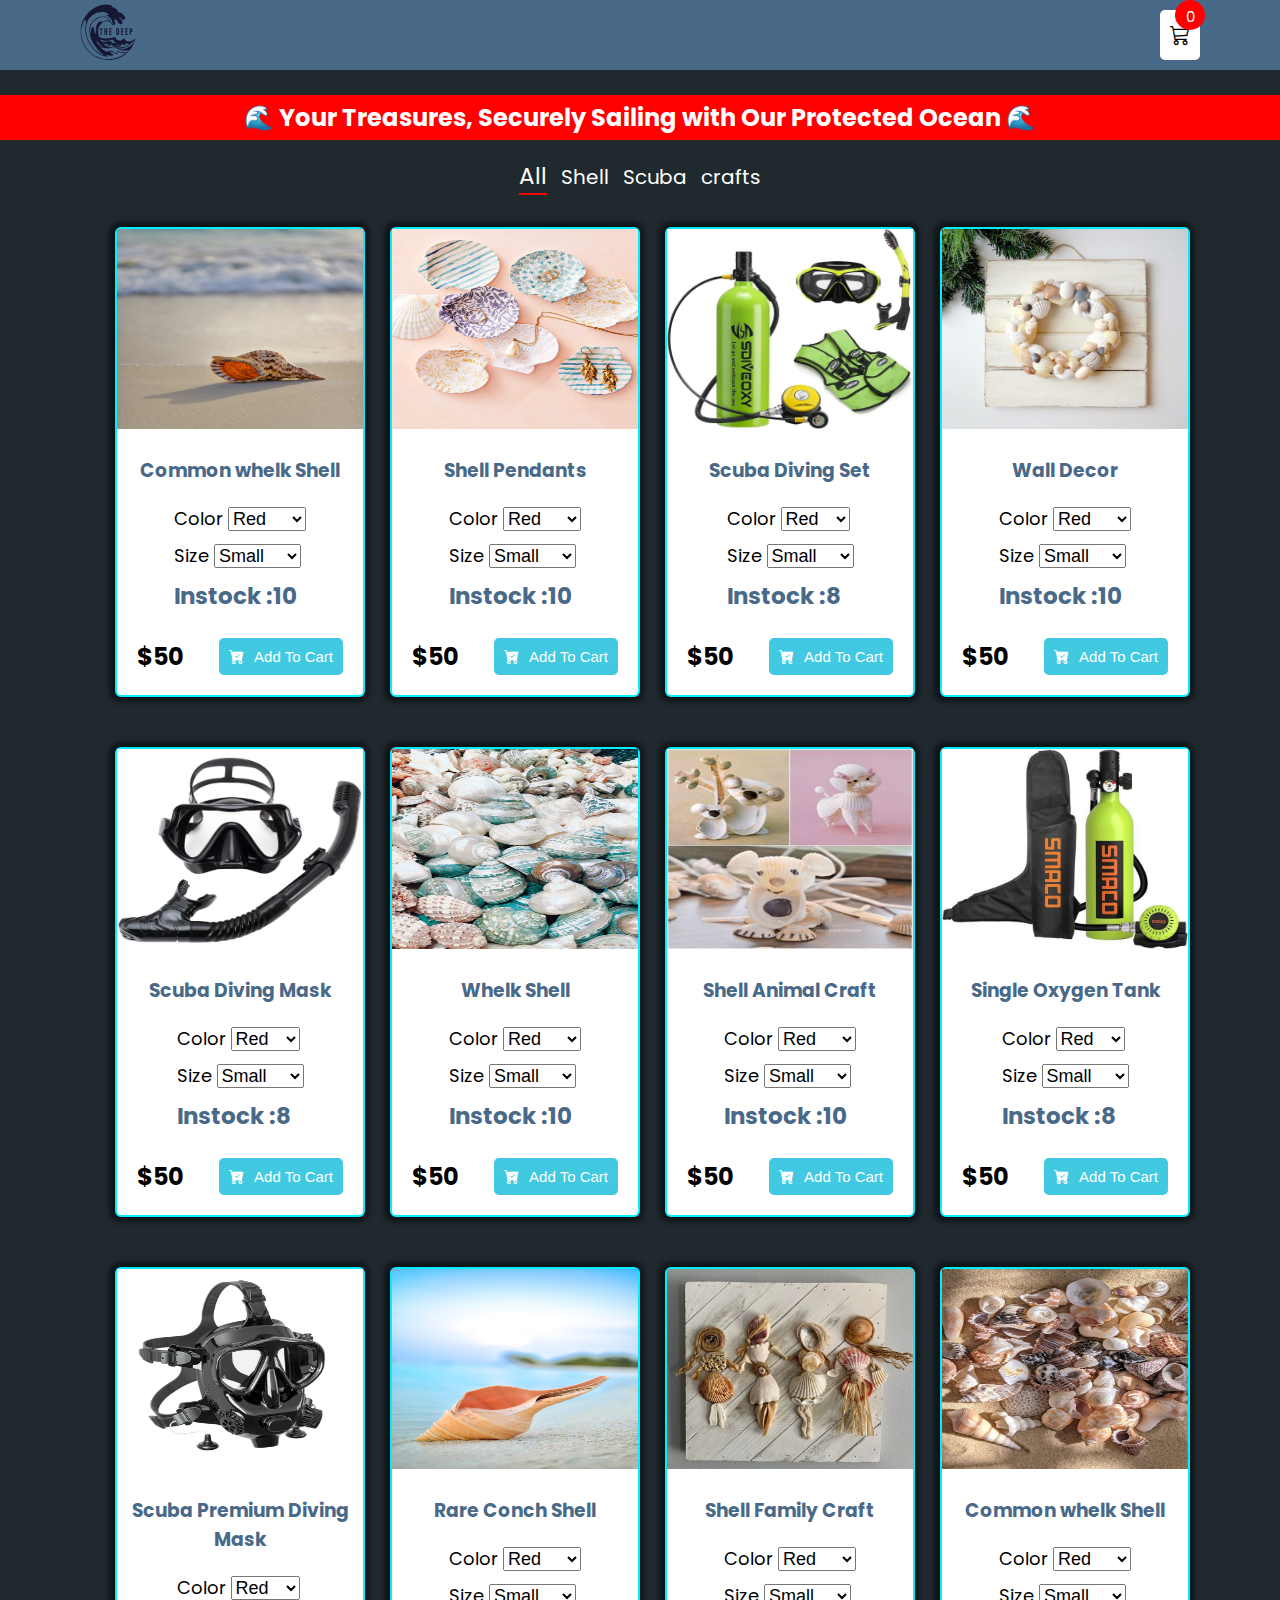
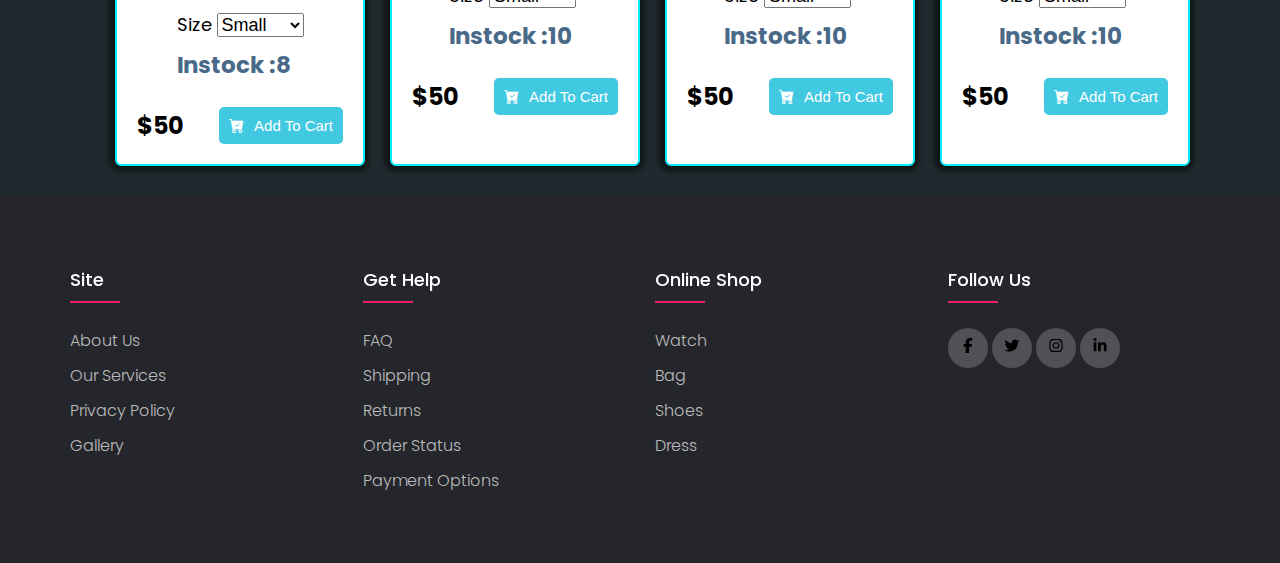
<file: index.html>
<!doctype html>
<html lang="en">
<head>
    <meta charset="UTF-8">
    <meta name="viewport"
          content="width=device-width, user-scalable=no, initial-scale=1.0, maximum-scale=1.0, minimum-scale=1.0">
    <meta http-equiv="X-UA-Compatible" content="ie=edge">
    <!-- Option 1: Include in HTML -->
    <link rel="stylesheet" href="https://cdn.jsdelivr.net/npm/bootstrap-icons@1.3.0/font/bootstrap-icons.css">
    <link rel="stylesheet" href="css/Style.css">
    <title>Shop</title>
</head>
<body>

<!--Navigation Bar-->


<!--Navigation Bar-->
<nav class="nav-bar" id="nav-bar">
    <div class="logo">
        <img src="./asset/cooked.svg" alt="">
    </div>
    <div class="cart" id="main-cart-icon">
        <i class="bi bi-cart3"></i>
        <div class="cart-number" id="cart-number">0</div>
    </div>
</nav>

<div class="fund-raising">
    <h2>🌊 Your Treasures, Securely Sailing with Our Protected Ocean 🌊 </h2>
</div>

<!--type-section-->
<div class="type-section">
    <div class="type" id="type-all">All</div>
    <div class="type" id="type-shell">Shell</div>
    <div class="type" id="type-scuba">Scuba</div>
    <div class="type" id="type-craft">crafts</div>
</div>

<!--Cart Section-->
<div class="cart-remove" id="cart-section">
    <div class="cart-content">
        <div class="cart-header">
            <i class="bi bi-cart-check-fill"></i>
            <div class="cart-title">
                <h2>Your Cart</h2>
                <span id="item-count">0</span>
            </div>
            <div class="cart-close-icon" id="cart-close-icon">X</div>
        </div>
        <div class="cart-items" id="cart-items">

        </div>
        <div class="cart-action">
            <div class="sub-total">
                <p>Sub Total :</p>
                <p>$<span id="sub-total-price"></span></p>
            </div>
            <a href="pages/checkoutPage.html"><button id="checkout-btn" >Check Out</button></a>
        </div>
    </div>
</div>

<!--Shop Section-->
<div class="shop" id="shop">

</div>
</div>

<footer class="footer">
    <div class="footer_container">
        <div class="row">
            <div class="footer-col">
                <h4>site</h4>
                <ul>
                    <li><a href="#">about us</a></li>
                    <li><a href="#">our services</a></li>
                    <li><a href="#">privacy policy</a></li>
                    <li><a href="#">gallery</a></li>
                </ul>
            </div>
            <div class="footer-col">
                <h4>get help</h4>
                <ul>
                    <li><a href="#">FAQ</a></li>
                    <li><a href="#">shipping</a></li>
                    <li><a href="#">returns</a></li>
                    <li><a href="#">order status</a></li>
                    <li><a href="#">payment options</a></li>
                </ul>
            </div>
            <div class="footer-col">
                <h4>online shop</h4>
                <ul>
                    <li><a href="#">watch</a></li>
                    <li><a href="#">bag</a></li>
                    <li><a href="#">shoes</a></li>
                    <li><a href="#">dress</a></li>
                </ul>
            </div>
            <div class="footer-col">
                <h4>follow us</h4>
                <div class="social_links">
                    <a href="#"><svg xmlns="http://www.w3.org/2000/svg" viewBox="0 0 320 512"><!--!Font Awesome Free 6.5.1 by @fontawesome - https://fontawesome.com License - https://fontawesome.com/license/free Copyright 2024 Fonticons, Inc.--><path d="M80 299.3V512H196V299.3h86.5l18-97.8H196V166.9c0-51.7 20.3-71.5 72.7-71.5c16.3 0 29.4 .4 37 1.2V7.9C291.4 4 256.4 0 236.2 0C129.3 0 80 50.5 80 159.4v42.1H14v97.8H80z"/></svg></a>
                    <a href="#"><svg xmlns="http://www.w3.org/2000/svg" viewBox="0 0 512 512"><!--!Font Awesome Free 6.5.1 by @fontawesome - https://fontawesome.com License - https://fontawesome.com/license/free Copyright 2024 Fonticons, Inc.--><path d="M459.4 151.7c.3 4.5 .3 9.1 .3 13.6 0 138.7-105.6 298.6-298.6 298.6-59.5 0-114.7-17.2-161.1-47.1 8.4 1 16.6 1.3 25.3 1.3 49.1 0 94.2-16.6 130.3-44.8-46.1-1-84.8-31.2-98.1-72.8 6.5 1 13 1.6 19.8 1.6 9.4 0 18.8-1.3 27.6-3.6-48.1-9.7-84.1-52-84.1-103v-1.3c14 7.8 30.2 12.7 47.4 13.3-28.3-18.8-46.8-51-46.8-87.4 0-19.5 5.2-37.4 14.3-53 51.7 63.7 129.3 105.3 216.4 109.8-1.6-7.8-2.6-15.9-2.6-24 0-57.8 46.8-104.9 104.9-104.9 30.2 0 57.5 12.7 76.7 33.1 23.7-4.5 46.5-13.3 66.6-25.3-7.8 24.4-24.4 44.8-46.1 57.8 21.1-2.3 41.6-8.1 60.4-16.2-14.3 20.8-32.2 39.3-52.6 54.3z"/></svg></a>
                    <a href="#"><svg xmlns="http://www.w3.org/2000/svg" viewBox="0 0 448 512"><!--!Font Awesome Free 6.5.1 by @fontawesome - https://fontawesome.com License - https://fontawesome.com/license/free Copyright 2024 Fonticons, Inc.--><path d="M224.1 141c-63.6 0-114.9 51.3-114.9 114.9s51.3 114.9 114.9 114.9S339 319.5 339 255.9 287.7 141 224.1 141zm0 189.6c-41.1 0-74.7-33.5-74.7-74.7s33.5-74.7 74.7-74.7 74.7 33.5 74.7 74.7-33.6 74.7-74.7 74.7zm146.4-194.3c0 14.9-12 26.8-26.8 26.8-14.9 0-26.8-12-26.8-26.8s12-26.8 26.8-26.8 26.8 12 26.8 26.8zm76.1 27.2c-1.7-35.9-9.9-67.7-36.2-93.9-26.2-26.2-58-34.4-93.9-36.2-37-2.1-147.9-2.1-184.9 0-35.8 1.7-67.6 9.9-93.9 36.1s-34.4 58-36.2 93.9c-2.1 37-2.1 147.9 0 184.9 1.7 35.9 9.9 67.7 36.2 93.9s58 34.4 93.9 36.2c37 2.1 147.9 2.1 184.9 0 35.9-1.7 67.7-9.9 93.9-36.2 26.2-26.2 34.4-58 36.2-93.9 2.1-37 2.1-147.8 0-184.8zM398.8 388c-7.8 19.6-22.9 34.7-42.6 42.6-29.5 11.7-99.5 9-132.1 9s-102.7 2.6-132.1-9c-19.6-7.8-34.7-22.9-42.6-42.6-11.7-29.5-9-99.5-9-132.1s-2.6-102.7 9-132.1c7.8-19.6 22.9-34.7 42.6-42.6 29.5-11.7 99.5-9 132.1-9s102.7-2.6 132.1 9c19.6 7.8 34.7 22.9 42.6 42.6 11.7 29.5 9 99.5 9 132.1s2.7 102.7-9 132.1z"/></svg></a>
                    <a href="#"><svg xmlns="http://www.w3.org/2000/svg" viewBox="0 0 448 512"><!--!Font Awesome Free 6.5.1 by @fontawesome - https://fontawesome.com License - https://fontawesome.com/license/free Copyright 2024 Fonticons, Inc.--><path d="M100.3 448H7.4V148.9h92.9zM53.8 108.1C24.1 108.1 0 83.5 0 53.8a53.8 53.8 0 0 1 107.6 0c0 29.7-24.1 54.3-53.8 54.3zM447.9 448h-92.7V302.4c0-34.7-.7-79.2-48.3-79.2-48.3 0-55.7 37.7-55.7 76.7V448h-92.8V148.9h89.1v40.8h1.3c12.4-23.5 42.7-48.3 87.9-48.3 94 0 111.3 61.9 111.3 142.3V448z"/></svg></a>
                </div>
            </div>
        </div>
    </div>
</footer>

</body>
<script src="js/products.js"></script>
<script src="js/shop.js"></script>
</html>
</file>
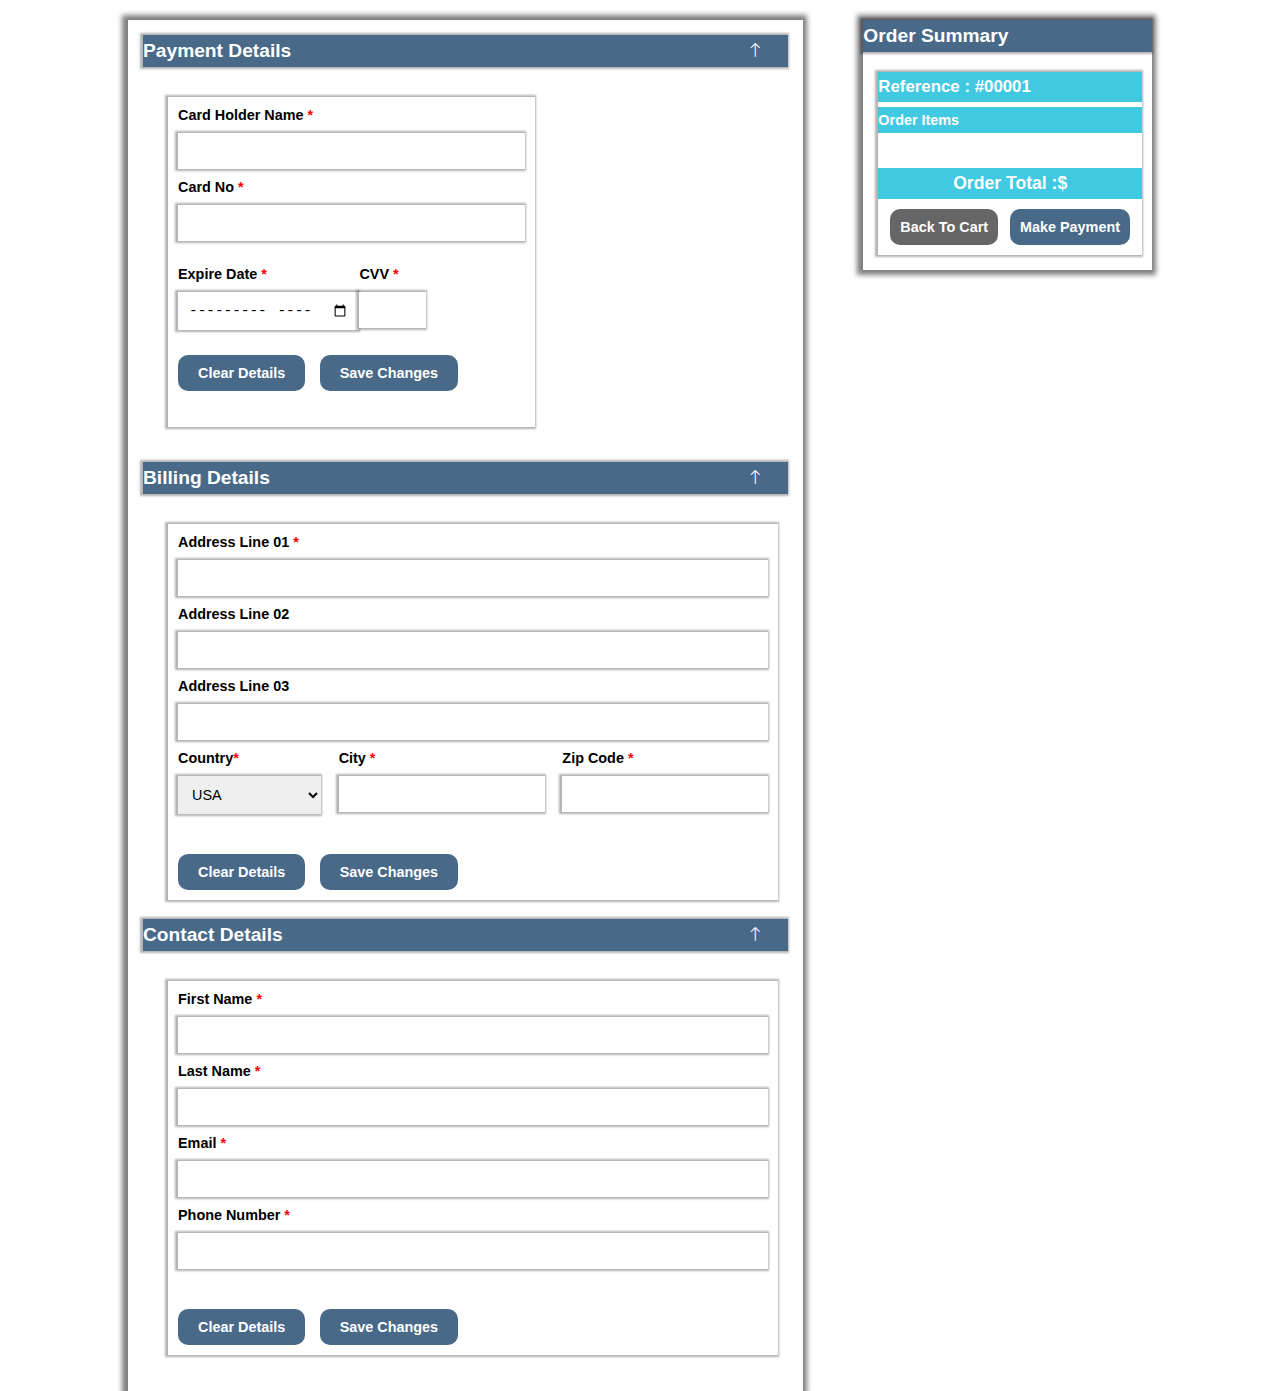
<file: pages/checkoutPage.html>
<!doctype html>
<html lang="en">
<head>
    <meta charset="UTF-8">
    <meta name="viewport"
          content="width=device-width, user-scalable=no, initial-scale=1.0, maximum-scale=1.0, minimum-scale=1.0">
    <meta http-equiv="X-UA-Compatible" content="ie=edge">
    <link rel="stylesheet" href="https://cdn.jsdelivr.net/npm/bootstrap-icons@1.3.0/font/bootstrap-icons.css">
    <link rel="stylesheet" href="../css/checkout.css">
    <title>Checkout</title>
</head>
<body>

<div class="container">
    <div class="left">

        <div class="payment-header"><h2>Payment Details</h2><span id="icon-01" class="col-icon">Edit</span></div>

        <div class="payment-details">
            <div class="form">
                <label>Card Holder Name <span>*</span></label>
                <input id="holder-name" type="text" required>
                <label>Card No <span>*</span></label>
                <input id="card-no" type="number" minlength="16" maxlength="16">
                <div class="payment-security">
                    <div class="date">
                        <label>Expire Date <span>*</span></label>
                        <input id="expire-date" type="month" required class="required-input">
                    </div>
                    <div class="cvv">
                        <label>CVV <span>*</span></label>
                        <input id="cvv" type="number" maxlength="4" minlength="3" required class="required-input">
                    </div>
                </div>
                <div class="payment-action">
                    <button id="payment-clear" class="form-button">Clear Details</button>
                    <button id="payment-btn" class="form-button">Save Changes</button>
                </div>
            </div>
        </div>

        <div class="billing-header"><h2>Billing Details</h2><span id="icon-02" class="col-icon">Edit</span></div>
        <div class="billing-details">
            <div class="form">
                <label>Address Line 01 <span>*</span></label>
                <input id="address" type="text" class="required-input">
                <label >Address Line 02</label>
                <input id="address-line-02"type="text">
                <label>Address Line 03</label>
                <input  id="address-line-03" type="text">
                <div class="location">
                    <div class="country">
                        <label>Country<span>*</span></label>
                        <select>
                            <option value="USA">USA</option>
                            <option value="Australia">Australia</option>
                            <option value="United Kingdom">United Kingdom</option>
                            <option value="Germany">Germany</option>
                        </select>
                    </div>
                    <div class="city">
                        <label>City <span>*</span></label>
                        <input id="city" type="text" class="required-input">
                    </div>
                    <div class="zip-code">
                        <label>Zip Code <span>*</span></label>
                        <input id="zip-code" type="text" class="required-input">
                    </div>
                </div>
                <div class="billing-action">
                    <button id="billing-clear" class="form-button">Clear Details</button>
                    <button id="billing-btn" class="form-button ">Save Changes</button>
                </div>
            </div>
        </div>

        <div class="contact-header"><h2>Contact Details</h2><span id="icon-03" class="col-icon">Edit</span></div>
        <div class="contact-details">
            <div class="form">
                <label>First Name <span>*</span></label>
                <input id="first-name" type="text" class="required-input">
                <label>Last Name <span>*</span></label>
                <input id="last-name" type="text" class="required-input">
                <label>Email <span>*</span></label>
                <input id="email" type="email" class="required-input">
                <label>Phone Number <span>*</span></label>
                <input id="phone-number" type="number" class="required-input">
                <div class="contact-action">
                    <button id="contact-clear" class="form-button">Clear Details</button>
                    <button id="contact-btn" class="form-button">Save Changes</button>
                </div>
            </div>
        </div>

    </div>
    <div class="right">
        <div class="order-summary-title">
            <h2>Order Summary</h2>
        </div>
        <div class="order-summary">
            <div class="reference">
                <h3>Reference : #00001</h3>
            </div>
            <div class="order-title">
                <h3>Order Items</h3>
            </div>
            <div class="order-items">

            </div>
            <div class="order-total">
                <h2>Order Total :$<span id="total-price"></span></h2>
            </div>
            <div class="order-action">
                <a href="../index.html"><button class="back-to-home">Back To Cart</button></a>
                <button id="main-payment-btn" class="payment-btn">Make Payment</button>
            </div>
        </div>
    </div>
</div>

</body>
<script src="../js/checkout.js"></script>
</html>
</file>
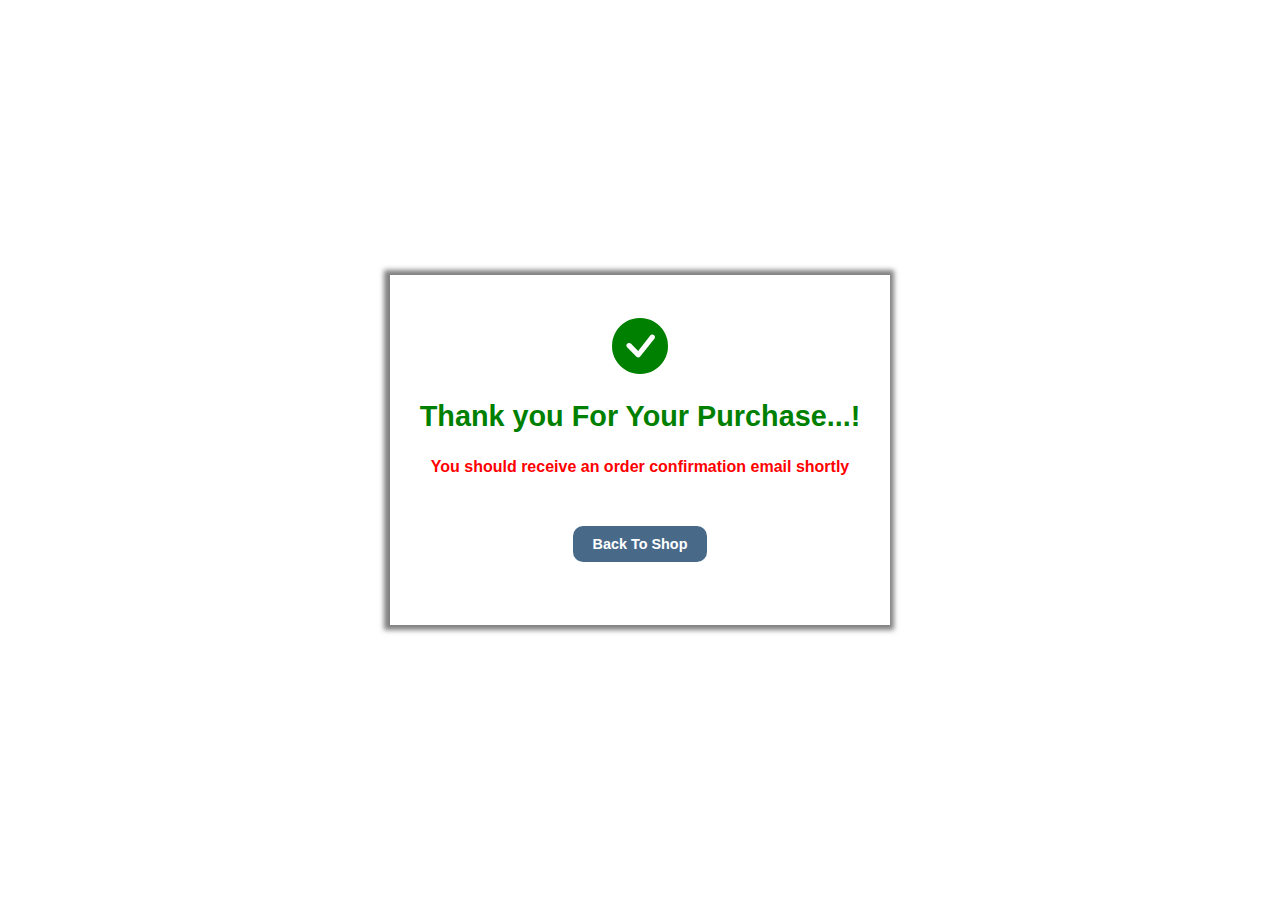
<file: pages/thankYou.html>
<!doctype html>
<html lang="en">
<head>
    <meta charset="UTF-8">
    <meta name="viewport"
          content="width=device-width, user-scalable=no, initial-scale=1.0, maximum-scale=1.0, minimum-scale=1.0">
    <meta http-equiv="X-UA-Compatible" content="ie=edge">
    <link rel="stylesheet" href="https://cdn.jsdelivr.net/npm/bootstrap-icons@1.3.0/font/bootstrap-icons.css">
    <link rel="stylesheet" href="../css/thankyoupage.css">
    <title>Thank you</title>
</head>
<body>

<div class="container">
    <i class="bi bi-check-circle-fill"></i>
    <h2>Thank you For Your Purchase...!</h2>
    <p>You should receive an order confirmation email shortly</p>
    <a href="../index.html"><button>Back To Shop</button></a>
</div>

</body>
</html>
</file>
<file: css/Style.css>
@import url('https://fonts.googleapis.com/css2?family=Poppins:wght@300;400;600&display=swap');

* {
    margin: 0;
    padding: 0;
    box-sizing: border-box;
}

body {
    font-family: "Poppins", sans-serif;
    background-color: #1f292e;
}

.nav-bar {
    background-color: #496989;
    color: white;
    padding: 35px 80px;
    width: 100%;
    height: 50px;
    display: flex;
    justify-content: space-between;
    align-items: center;
    margin-bottom: 25px;
    position: sticky;
    top: 0;

}
.logo img{
    height: 3.5rem;
    width: 100%;
}
.cart {
    background-color: white;
    color: black;
    font-size: 20px;
    padding: 10px;
    border-radius: 5px;
    position: relative;
    cursor: pointer;
}

.cart-number {
    background-color: red;
    color: white;
    font-size: 15px;
    position: absolute;
    padding: 5px;
    top: -10px;
    right: -5px;
    border-radius: 50%;
    width: 30px;
    height: 30px;
    text-align: center;
}

.fund-raising{
    width: 100%;
    text-align: center;
    background-color: red;
    padding: 5px 10px;
    position: sticky;
    top: 70px;
}
.fund-raising h2{
    color: white;
}

/*Type select section*/
.type-section{
    display: flex;
    width: 100%;
    justify-content: center;
    align-items: center;
    height: 50px;
    margin-top: 12px;
    margin-bottom: 25px;
}
.type{
    font-size: 20px;
    margin-right: 7px;
    margin-left: 7px;
    color: white;
    cursor: pointer;
}

/*Side cart Content*/
.cart-remove{
    position: fixed;
    top: 0;
    right: 0;
    width: 0;
    transition: width ease-in-out 0.3s;
}
.cart-section {
    position: fixed;
    top: 0;
    right: 0;
    width: 320px;
    height: 100vh;
    background-color: #496989;
    box-shadow: -10px 0 15px rgba(0,0,0,0.5);
    transition: width ease-in-out 0.5s;
}
.cart-content{
    display: flex;
    flex-direction: column;
    height: 100%;

}
.cart-header{
    padding: 20px;
    border-bottom: 1px solid white;
    display: flex;
    justify-content: space-between;
    align-items: center;
}
.cart-header i{
    font-size: 20px;
    color: white;
}
.cart-title{
    position: relative;
    color: white;
}
.cart-title span{
    position: absolute;
    top: -15px;
    right: -15px;
    background-color: red;
    color: white;
    font-size: 12px;
    padding: 5px;
    border-radius: 50%;
    align-items: center;
}
.cart-header .cart-close-icon{
    font-size: 20px;
    cursor: pointer;
    transition: 0.2s ease;
    color: white;
}
.cart-header .cart-close-icon:hover{
    transform: scale(1.1);
}

/*Cart Item*/
.cart-items{
    flex: 1;
    overflow-x: hidden;
}
.cart-item{
    position: relative;
    padding: 16px;
    width: 100%;
    /*min-height: 155px;*/
    display: flex;
    border-bottom: 1px solid white;
}
.item-img{
    flex: 1;
}
.item-img img{
    width: 100%;
    height: 100%;
    object-fit: contain;
}
.item-desc{
    flex: 2;
    padding-top: 16px;
    padding-left: 16px;
    display: flex;
    flex-direction: column;
    gap: 16px;
}
.item-desc p{
    color: white;
}
.item-qty{
    display: flex;
    justify-content: space-between;
    gap: 16px;
    align-items: center;

}
.item-qty .control-qty{
    margin-right: 30px;
}
.item-qty strong{
    font-size: 20px;
    color: white;
}
.item-qty .control-qty span{
    font-size: 18px;
    color: white;
    margin: 5px;
    cursor: pointer;
}
.item-qty .control-qty span:nth-child(2){
    cursor:auto;
}

.remove-item{
    position: absolute;
    top: 10px;
    right: 10px;
    width: 20px;
    height: 20px;
    display: flex;
    justify-content: center;
    align-items: center;
    cursor: pointer;
    background-color: white;
    color: black;
    border-radius: 50%;
}
.remove-item span{
    color: black;
    font-size: 20px;
    user-select: none;
    text-align: center;
}
/*Cart Action*/
.cart-action{
    padding: 16px 32px;
    display: flex;
    flex-direction: column;
    gap: 16px;
    border-top: 1px solid white;
    box-shadow: -10px 0 15px rgba(0,0,0,0.5);
}
.cart-action .sub-total{
    display: flex;
    align-items: center;
    justify-content: space-between;
    margin-bottom: 16px;
    color: white;
    font-size: 1.2rem;
}
.cart-action button{
    border: none;
    background-color: #41C9E2;
    color: white;
    border-radius: 15px;
    font-size: 1rem;
    padding: 10px 15px;
    cursor: pointer;
    text-transform: uppercase;
}
.cart-action button:hover{
    background-color: #008DDA;
}


.shop {
    display: grid;
    grid-template-columns: repeat(4, 225px);
    gap: 50px;
    justify-content: center;
    margin-bottom: 30px;
}

@media (max-width: 1130px) {
    .shop {
        grid-template-columns: repeat(2, 225px);
    }
}

@media (max-width: 576px) {
    .shop {
        grid-template-columns: repeat(1, 225px);
    }
}

.item {
    border-radius: 6px;
    width: 250px;
    height: auto;
    box-shadow: -1px 0 5px 5px rgba(0, 0, 0, 0.5);
    background-color: white;
    border: 2px solid #0ef;
}

.product-image {
    width: 100%;
    height: 200px;
}

.details {
    display: flex;
    flex-direction: column;
    justify-content: flex-start;
    align-items: center;
    margin: 10px 0px;
}

.product-title {
    color: #496989;
    text-align: center;
    margin: 10px 0px;
}

.product-description {
    text-align: center;
    margin-bottom: 10px;
}

.product-option {
    display: flex;
    flex-direction: column;
    justify-content: center;
    align-items: flex-start;
    gap: 10px;
    margin-bottom: 15px;
    font-size: 18px;
}

.product-option:last-child {
    margin-bottom: 0;
}

.product-option select {
    font-size: 18px;
}
.qty{
    display: flex;
    color: #496989;
    font-size: 23px;
    font-weight: bold;
}
.price-and-button {
    display: flex;
    align-items: center;
    justify-content: space-between;
    width: 100%;
    padding: 10px 20px;
    cursor: pointer;
}

.add-to-cart button {
    padding: 10px 10px;
    border: none;
    background-color: #41C9E2;
    color: white;
    border-radius: 5px;
    font-size: 15px;
    justify-content: space-between;
    align-items: center;
    display: flex;
    cursor: pointer;
}

.add-to-cart button:hover {
    background-color: #496989;
}

.add-to-cart button i {
    margin-right: 10px;
    font-size: 15px;
}
a{
    display: block;
    text-align: center;
}

/* footer code */
.footer_container{
    max-width: 1170px;
    margin: auto;
}

.row{
    display: flex;
    flex-wrap: wrap;
}

ul{
    list-style: none;
}

.footer{
    background-color: #24262b;
    padding: 70px 0;
}

.footer-col{
    width: 25%;
    padding: 0 15px;
    display: flex;
    flex-direction: column;
    align-items: start;
    justify-content: flex-start;
}

.footer-col h4{
    font-size: 18px;
    color: #ffffff;
    text-transform: capitalize;
    margin-bottom: 35px;
    font-weight: 500;
    position: relative;
}

.footer-col h4::before{
    content: '';
    position: absolute;
    left: 0;
    bottom: -10px;
    background-color: #e91e63;
    height: 2px;
    box-sizing: border-box;
    width: 50px;
}

.footer-col ul li:not(:last-child){
    margin-bottom: 10px;
}

.footer-col ul li a{
    font-size: 16px;
    text-transform: capitalize;
    color: #ffffff;
    text-decoration: none;
    font-weight: 300;
    color: #bbbbbb;
    display: block;
    transition: all 0.3s ease;
    text-align: left;
}

.footer-col ul li a:hover{
    color: #ffffff;
    padding-left: 8px;
}

.footer-col .social_links a{
    display: inline-block;
    height: 40px;
    width: 40px;
    background-color: rgba(255, 255, 255, 0.2);
    margin-right: 0 10px 10px 0;
    text-align: center;
    line-height: 40px;
    border-radius: 50%;
    color: #ffffff;
    transition: all 0.5s ease;
}

.footer-col .social_links a:hover{
    color: #24262b;
    background-color: #ffffff;
}

/* footer responsive code */
@media(max-width: 767px){
    .footer-col{
        width: 50%;
        margin-bottom: 30px;
    }
}

@media(max-width: 574px){
    .footer-col{
        width: 100%;
    }
}
svg {
    width: 20px;
    height: 15px;
    color: #ffffff;
    cursor: pointer;
}
</file>
<file: css/checkout.css>
* {
    margin: 0;
    padding: 0;
    box-sizing: border-box;
}

body {
    font-family: sans-serif;
}

/*order summary page */

.container {
    width: 80%;
    display: flex;
    justify-content: center;
    align-items: flex-start;
    margin-left: auto;
    margin-right: auto;
    height: 100vh;
    margin-top: 20px;
}


.left {
    width: 70%;
    margin-right: 60px;
    box-shadow: -1px 0 5px 5px rgba(0, 0, 0, 0.5);
    padding: 15px;
}

.right {

    box-shadow: -1px 0 5px 5px rgba(0, 0, 0, 0.5);
    width: 30%;

}
@media (max-width: 669px){
    .container{
        width: 100%;
    }
    .left{
        width: 60%;
    }
}
@media (max-width: 1075px){
    .container{
        flex-direction: column;
        align-items: center;
        height: auto;
        justify-content: center;
    }
    .right{
        margin-top: 20px;
        width: 50%;
    }
}

.order-summary-title {
    background-color: #496989;
    color: white;
    width: 100%;
    padding: 5px;
    padding-left: 0px;
    box-shadow: -1px 0 2px 2px rgba(0, 0, 0, 0.3);

}

.payment-header, .billing-header, .contact-header {
    background-color: #496989;
    color: white;
    width: 100%;
    padding: 5px;
    padding-left: 0px;
    box-shadow: -1px 0 2px 2px rgba(0, 0, 0, 0.3);
    display: flex;
    align-items: center;
    justify-content: space-between;
    cursor: pointer;
    margin-bottom: 10px;
}
@media (max-width: 1075px){
    .payment-header, .billing-header, .contact-header,.order-summary-title{
        padding-left: 10px;

    }
}
.payment-header:hover, .billing-header:hover, .contact-header:hover {
    background-color: #41C9E2;
}

.order-summary-title h2, .payment-header h2, .billing-header h2, .contact-header h2 {
    font-size: 1.2rem;
    font-weight: bold;
}

.col-icon {
    margin-right: 20px;
}

.order-summary {
    margin-top: 20px;
    margin-left: 15px;
    margin-right: 10px;
    box-shadow: -1px 0 2px 2px rgba(0, 0, 0, 0.3);
}

.reference, .order-title, .order-total {
    background-color: #41C9E2;
    color: white;
    width: 100%;
    padding: 5px 0px;
    margin-bottom: 5px;
}

.reference, .order-title h3 {
    font-size: 0.9rem;
    font-weight: bold;
}
@media (max-width: 1075px){
    .reference,.order-title{
        padding-left: 10px;
    }
}
.order-total h2 {
    font-size: 1.1rem;
    font-weight: bold;
    text-align: center;
}

.order-items {
    padding: 15px;

}

.order-item {
    display: flex;
    flex-direction: column;
    border-bottom: 1px solid black;
    border-top: 1px solid black;
    padding: 10px 5px;
}

.order-item span {
    font-size: 0.9rem;
    font-weight: bold;
    padding-bottom: 5px;
}

.order-action {
    margin-top: 10px;
    margin-bottom: 15px;
    display: flex;
    align-items: center;
    justify-content: space-evenly;
    padding-bottom: 10px;
}
@media (max-width: 675px){
    .order-action{
        flex-direction: column;
    }
    .order-action button{
        margin-top: 10px;
        width: 80%;
    }
}

.order-action button {
    padding: 10px 10px;
    border: none;
    border-radius: 10px;
    font-weight: bold;
    font-size: 0.9rem;
    cursor: pointer;
    background-color: #496989;
    color: white;

}
@media (max-width: 1075px){
    .order-action button{
        padding: 10px 15px;
    }
}

/*common css for all forms*/
.form {
    margin: 10px;
    display: flex;
    flex-direction: column;
    box-shadow: -1px 0 2px 2px rgba(0, 0, 0, 0.3);
    padding: 10px;
}

.form label {
    font-weight: bold;
    font-size: 0.9rem;
    margin-bottom: 10px;
}

.form input, .form select {
    margin-bottom: 10px;
    padding: 10px;
    border: none;
    box-shadow: -1px 0 2px 2px rgba(0, 0, 0, 0.3);
    font-size: 0.9rem;
}


.form label span {
    color: red;
    font-size: 0.9rem;
    font-weight: bold;
}

.form .form-button {
    border: none;
    outline: none;
    border-radius: 10px;
    padding: 10px 20px;
    font-size: 0.9rem;
    color: white;
    background-color: #496989;
    font-weight: bold;
    margin-right: 10px;
    cursor: pointer;
}

.form-button:hover {
    color: white;
    background-color: #41C9E2;
}


input:focus {
    outline: none;
}

/*payment Details*/

.payment-details {
    width: 60%;
    padding-bottom: 10px;
    margin-left: 15px;
    margin-bottom: 15px;
    padding-top: 10px;
    height: 370px;
    transition: height 0.5s ease-in;
}
@media (max-width: 669px){
    .payment-details{
        width: 50%;
    }
}
@media (max-width: 610px){
    .payment-details{
        margin-left: 10px;
    }
}

@media (max-width: 1075px){
    .payment-details{
        width: 70%;
        height: 400px;
        padding: 0;
        margin-top: 20px;
    }
}
@media (max-width: 841px){
    .payment-details{
        width: 100%;
    }
    .payment-details .form{
        padding-right: 20px;
    }
}


.payment-toggle {
    height: 0;
    margin: 0;
    padding: 0;
    box-shadow: none;
    transition: height 0.3s ease-in;
}

.payment-toggle .form {
    height: 0;
    box-shadow: none;
    transition: height 0.3s ease-in;
    display: none;
}

.payment-toggle .form label, .payment-toggle .form input, .payment-toggle button, .payment-toggle .payment-action {
    display: none;
    /*transition: diplay 1s ease-in;*/
}

.payment-title h2 {
    font-size: 1.2rem;
    font-weight: bold;
}

.payment-details .form {
    height: 330px;
    transition: height 0.5s ease-in;
}

.payment-security {
    display: flex;
    margin-top: 15px;
    margin-bottom: 15px;
    justify-content: space-between;
}
@media (max-width: 1075px){
    .payment-security {
        flex-direction: column;
    }
}

.payment-security .date, .cvv {
    display: flex;
    flex-direction: column;
}

.payment-security .cvv input {
    width: 40%;
}
@media (max-width: 1075px){
    .payment-security input {
        width: 40%;
    }
    .payment-action{
        margin-top: 10px;
    }
    .payment-action button {
        flex: 0 1 100%; /* Set the button to take 100% of the container width */
    }
}
@media (max-width: 610px){
    .payment-security input {
        width: 60%;
    }
}
@media (max-width: 895px){
    .payment-action{
        display: flex;
        margin-top: 15px;
        padding: 0;
    }
    .payment-details .form .form-button{
        padding: 10px 5px;
        font-size: 0.9rem;
    }
}
@media (max-width: 528px){
    .payment-details .form .form-button{
        padding: 5px;
        font-size: 0.8rem;
    }
}


/*Billing details*/
@media (max-width: 669px){
    .billing-details{
        width: 100%;
        margin-right: 20px;
    }
}
.location {
    display: flex;
    justify-content: space-between;
}

.country, .city, .zip-code {
    display: flex;
    flex-direction: column;
}

.location select {
    outline: none;
}

.billing-action,.contact-action {
    margin-top: 30px;
}

@media (max-width: 656px){
    .billing-action,.contact-action{
        flex-direction: row;
    }
}
@media (max-width: 486px){
    .billing-action,.contact-action{
       display: flex;
        border: 1px solid red;
        justify-content: center;
        align-items: center;
        padding-top: 5px;
    }
}
@media (max-width: 486px){
    .billing-action .form button,.contact-action .form button{
        display: flex;
        width: 50%;
        padding: 5px;
        font-size: 0.9rem;
    }
}

@media (max-width: 670px){
    .billing-action .form button,.contact-action .form button{
        display: flex;
        width: 60%;
        padding: 0;
        font-size: 0.9rem;
    }
}
@media (max-width: 669px) {
    .billing-details .form button,.contact-details .form button{

        padding: 8px;
        font-size: 0.9rem;
    }
    .billing-details,.contact-details{
        display: flex;
    }
}
@media (max-width: 656px) {
    .billing-details .form button,.contact-details .form button{

        padding: 10px;
        font-size: 0.9rem;
    }
    .billing-details,.contact-details{
        display: flex;
    }
}
@media (max-width: 610px) {
    .billing-details .form button,.contact-details .form button{

        padding: 8px;
        font-size: 0.9rem;
    }
    .billing-details,.contact-details{
        display: flex;
    }
}
@media (max-width: 593px) {
    .billing-details .form button,.contact-details .form button{

        padding: 5px;
        font-size: 0.9rem;
    }
    .billing-details,.contact-details{
        display: flex;
    }
}
@media (max-width: 528px){
    .billing-details .form button,.contact-details .form button{

        padding: 3px;
        font-size: 0.9rem;
    }
    .billing-details,.contact-details{
        display: flex;
    }
}
.billing-details {
    padding-bottom: 10px;
    margin-left: 15px;
    margin-bottom: 15px;
    padding-top: 10px;
    height: 400px;
    transition: height 0.5s ease-in;
}
@media (max-width: 656px){
    .billing-details{
        height: 400px;
    }
    .billing-details .form{
        height: 550px;
    }
}
@media (max-width: 1075px){
    .location{
        flex-direction: column;
    }
    .billing-details{
        height: 520px;
        margin-bottom: 60px;

    }
    .billing-details .form .location .country select{
        width: 50%;
    }
    .billing-details .form .location .city input,.billing-details .form .location .zip-code input{
        width: 50%;
    }
    .billing-action{
        padding-bottom: 10px;
    }
}
@media (max-width: 670px){
    .billing-details{
        height: 560px;
    }
}

.billing-toggle {
    height: 0;
    transition: height 0.5s ease-in;
    margin: 0;
    padding: 0;
}

.billing-toggle .form {
    height: 0;
    box-shadow: none;
    transition: height 0.3s ease-in;
    display: none;
}

.billing-toggle .form label, .billing-toggle .form input, .billing-toggle button, .billing-toggle .billing-action {
    display: none;
}

/*Contact Details*/
.contact-details{
    padding-bottom: 10px;
    margin-left: 15px;
    margin-bottom: 15px;
    padding-top: 10px;
    height: 400px;
    transition: height 0.5s ease-in;
}
@media (max-width: 656px){
    .contact-details{
        height: 450px;
    }
}
.contact-toggle{
    height: 0;
    transition: height 0.5s ease-in;
    margin: 0;
    padding: 0;
}
.contact-toggle .form {
    height: 0;
    box-shadow: none;
    transition: height 0.3s ease-in;
    display: none;
}
.contact-toggle.form label, .contact-toggle .form input, .contact-toggle button, .contact-toggle .contact-action {
    display: none;
}

/*css for validation*/
.form .disable-btn{
    background-color:#F0F0F0;
}
.form .disable-btn:hover{
    cursor: none;
}
.error {
    box-shadow: -1px 0 2px 2px rgba(255, 0, 0, 1)!important;
}
.valid-btn{
    cursor: pointer;
    background-color: #496989 !important;
    color: white!important;
}
.valid-btn:hover{
    cursor: pointer!important;
}
.error-header{
    background-color: red !important;
}
.back-to-home{
    background-color: rgba(0,0,0,0.6)!important;
}
</file>
<file: css/thankyoupage.css>
* {
    margin: 0;
    padding: 0;
    box-sizing: border-box;
}

body {
    font-family: sans-serif;
    display: flex;
    justify-content: center;
    align-items: center;
    height: 100vh;
    width: 100vw;
}

.container{
    width: 500px;
    height: 350px;
    display: flex;
    flex-direction: column;
    box-shadow: -1px 0 5px 5px rgba(0, 0, 0, 0.5);
    text-align: center;
}

@media (max-width: 536px){
    .container{
        width: 400px;
    }
}
@media (max-width: 430px){
    .container{
        width: 300px;
    }
}

.container i{
    padding-top: 20px;
    font-size: 3.5rem;
    display: block;
    width: 100%;
    margin-top: 20px;
    margin-bottom: 20px;
    color: green;
}

@media (max-width: 430px){
    .container i{
        font-size: 2.5rem;
    }
}

.container h2{
    color: green;
    margin-bottom: 20px;
    font-size: 1.8rem;
}
@media (max-width: 430px){
    .container h2{
        font-size: 1.5rem;
    }
}
.container p{
    margin-top: 5px;
    color: red;
    font-weight: bold;
    margin-bottom: 50px;
}
@media (max-width: 430px){
    .container p{
        font-size: 0.9rem;
        margin-bottom: 30px;
    }
}
.container a{
    display: block;
    width: 100%;
}
.container a button{
    border: none;
    padding: 10px 20px;
    cursor: pointer;
    border-radius: 10px;
    background-color: #496989;
    font-size: 0.9rem;
    color: white;
    font-weight: bold;
}
.container a button:hover{
    background-color: #41C9E2;
}
</file>
